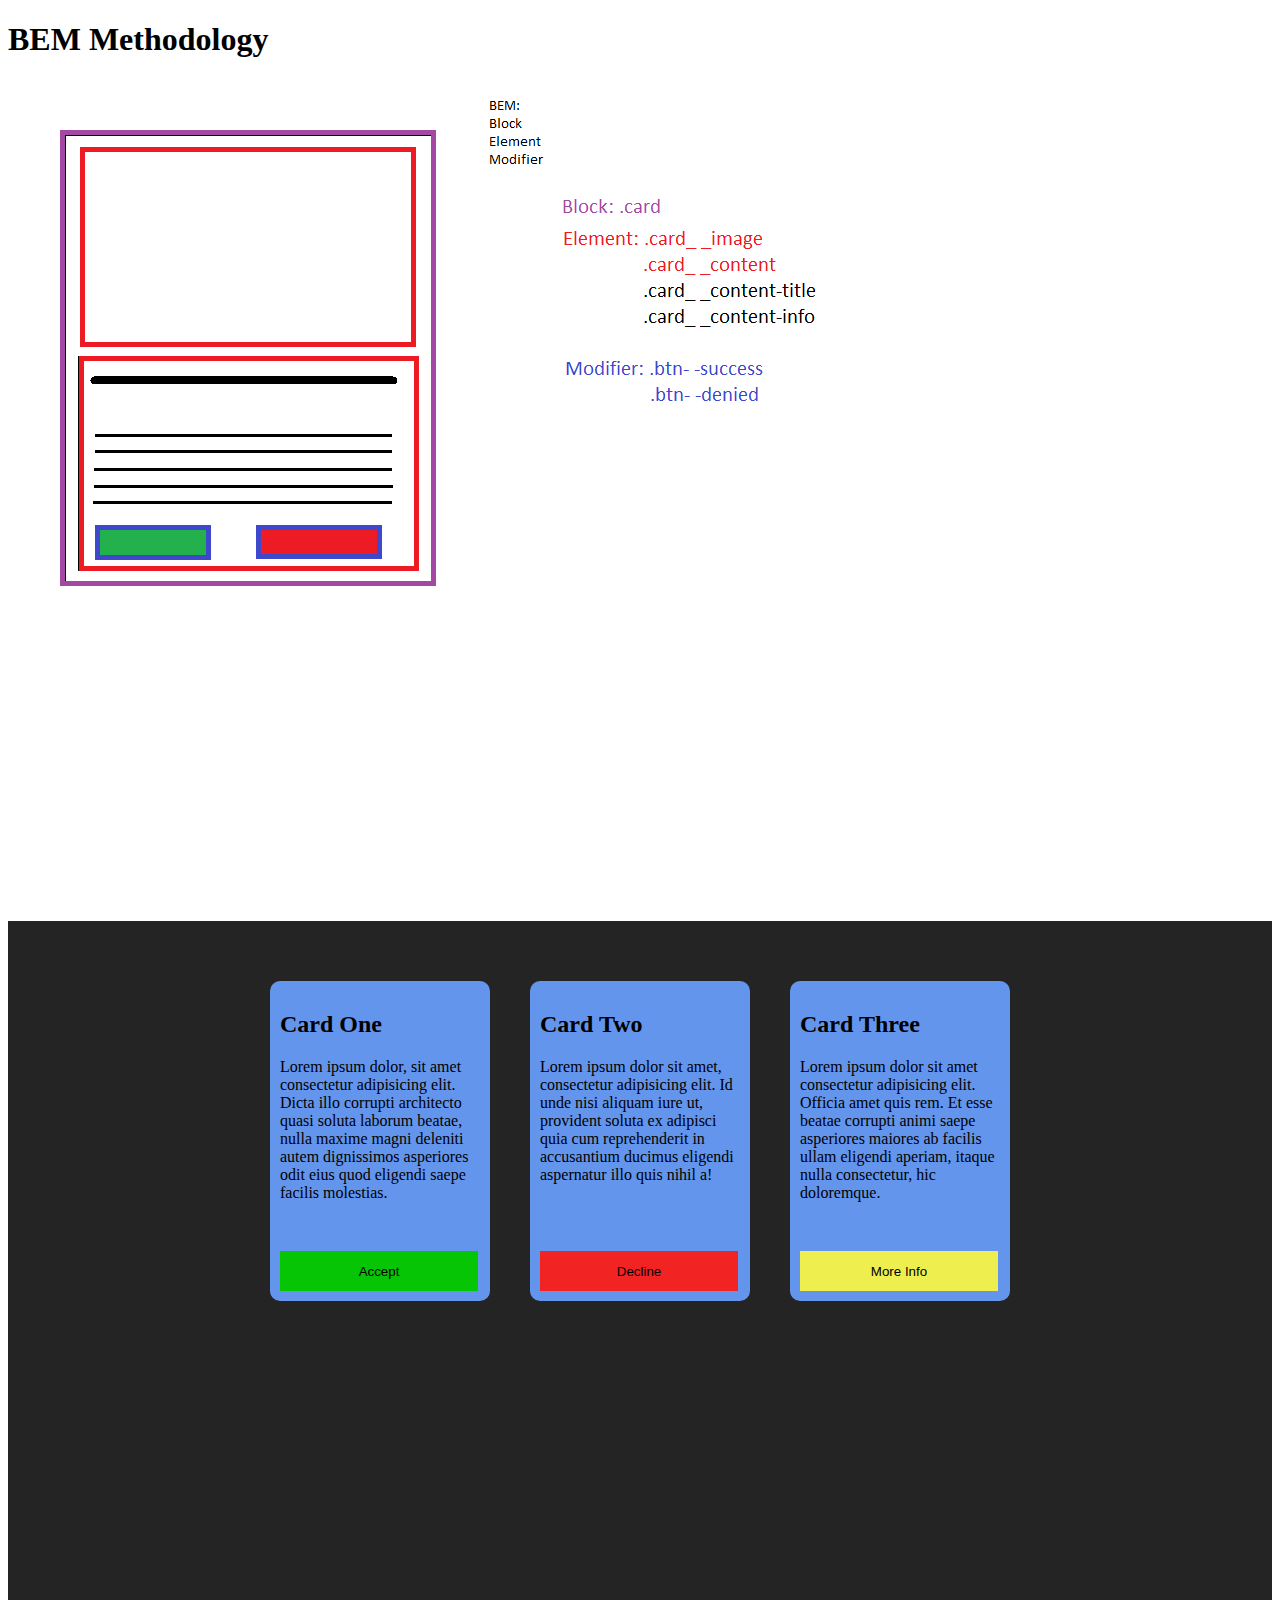
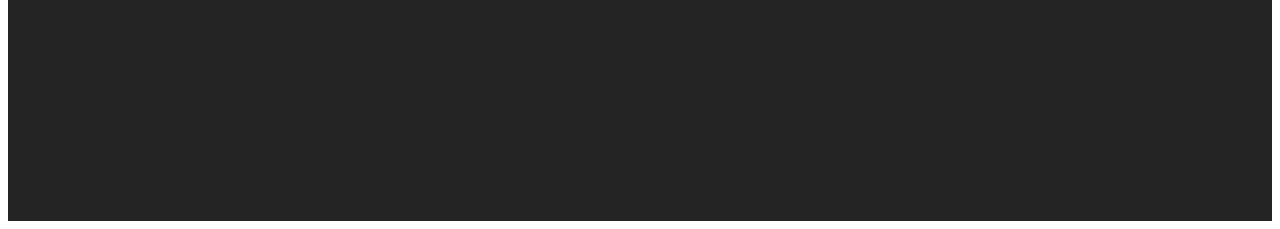
<file: BEM-test/index.html>
<!DOCTYPE html>
<html>
    <head>
        <meta charset="UTF-8">
        <meta name="viewport" content="width=device-width, initial-scale=1.0">
        <link rel="stylesheet" href="styles/index.css">
        <title>card</title>
    </head>
    <body>
        <header>
            <h1>BEM Methodology</h1>
            <img src="images/BEM.png">
        </header>
    <main>
        <div class="container">
            <div class="card">
                <div class="card__content">
                    <h2 class="card__title">Card One</h2>
                    <p class="card__info">Lorem ipsum dolor, sit amet consectetur adipisicing elit. Dicta illo corrupti architecto quasi soluta laborum beatae, nulla maxime magni deleniti autem dignissimos asperiores odit eius quod eligendi saepe facilis molestias.</p>
                    <button class="btn btn--success">Accept</button>
                </div>
            </div>
            <div class="card">
                <div class="card__content">
                    <h2 class="card__title">Card Two</h2>
                    <p class="card__info">Lorem ipsum dolor sit amet, consectetur adipisicing elit. Id unde nisi aliquam iure ut, provident soluta ex adipisci quia cum reprehenderit in accusantium ducimus eligendi aspernatur illo quis nihil a!</p>
                    <button class="btn btn--decline">Decline</button>
                </div>
            </div>
            <div class="card">
                <div class="card__content">
                    <h2 class="card__title">Card Three</h2>
                    <p class="card__info">Lorem ipsum dolor sit amet consectetur adipisicing elit. Officia amet quis rem. Et esse beatae corrupti animi saepe asperiores maiores ab facilis ullam eligendi aperiam, itaque nulla consectetur, hic doloremque.</p>
                    <button class="btn">More Info</button>
                </div>    
            </div>    
        </div>
    </main>
</body>
</html>
</file>
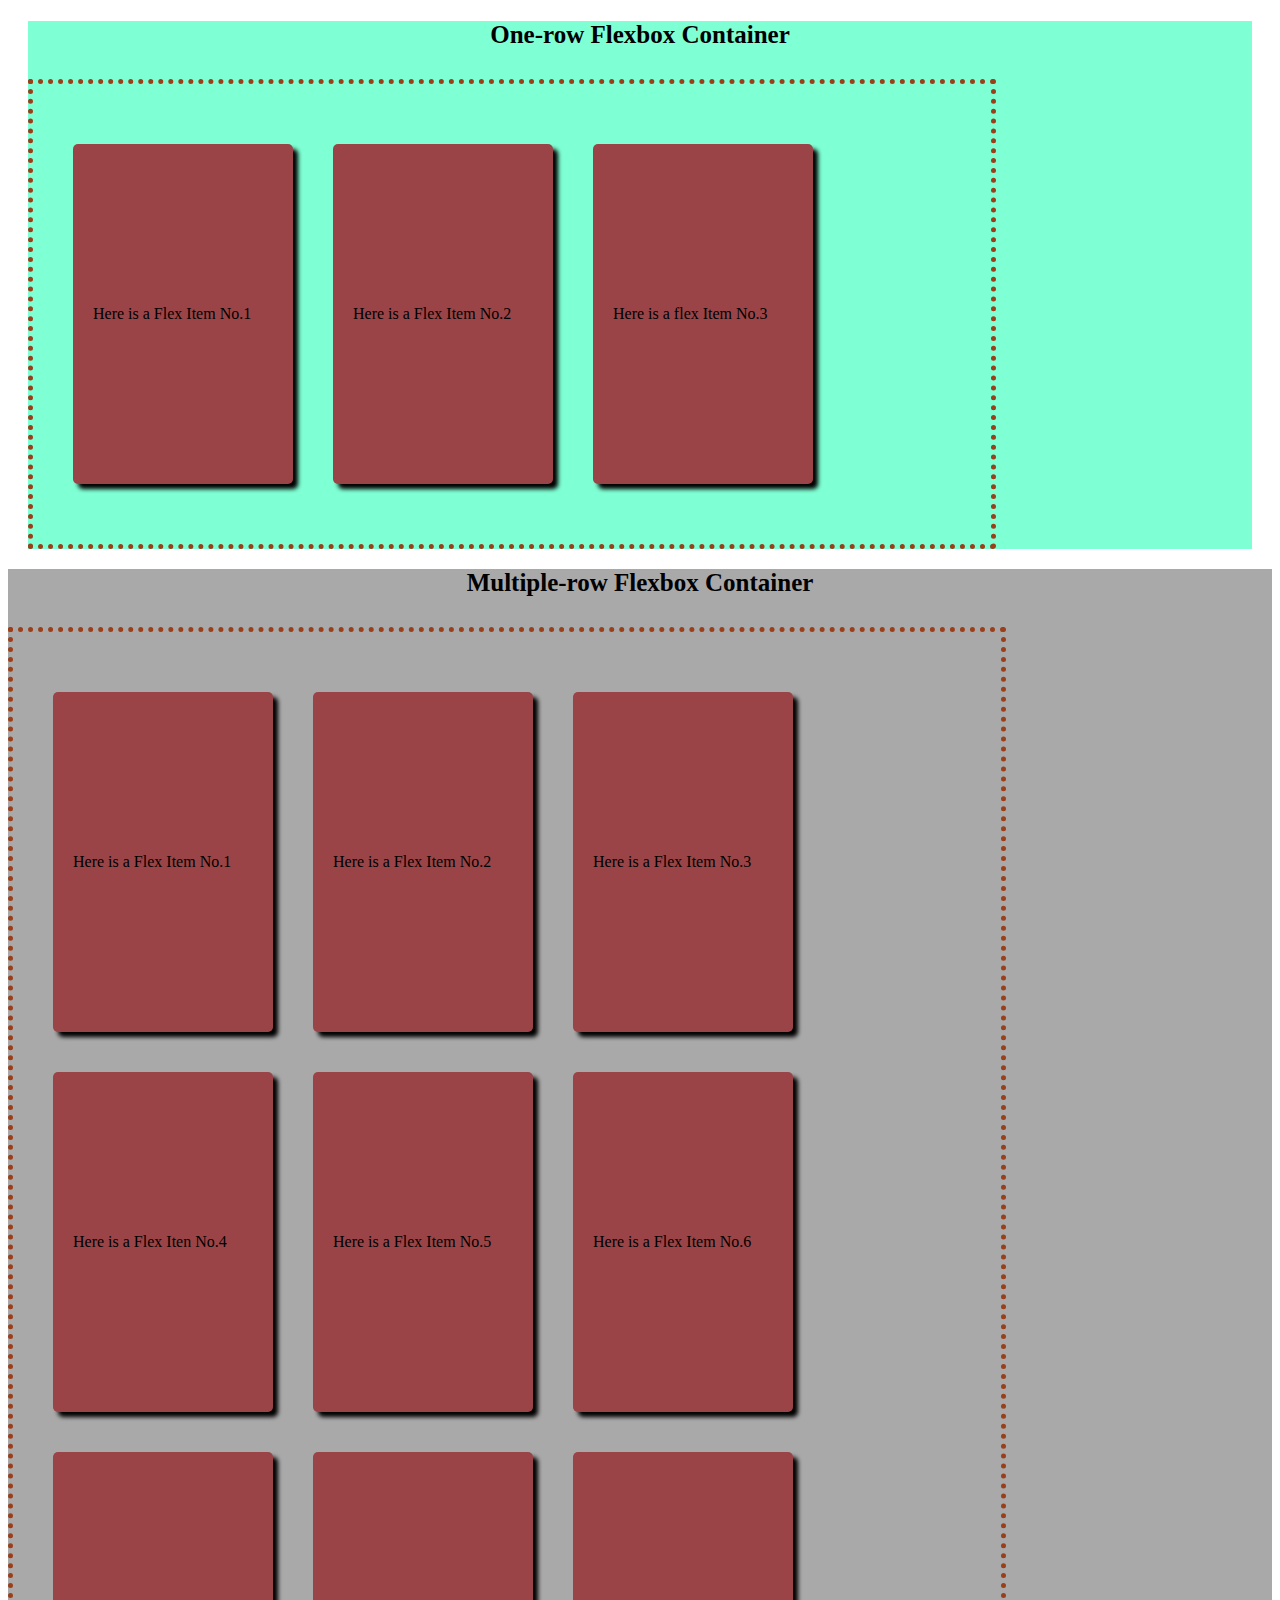
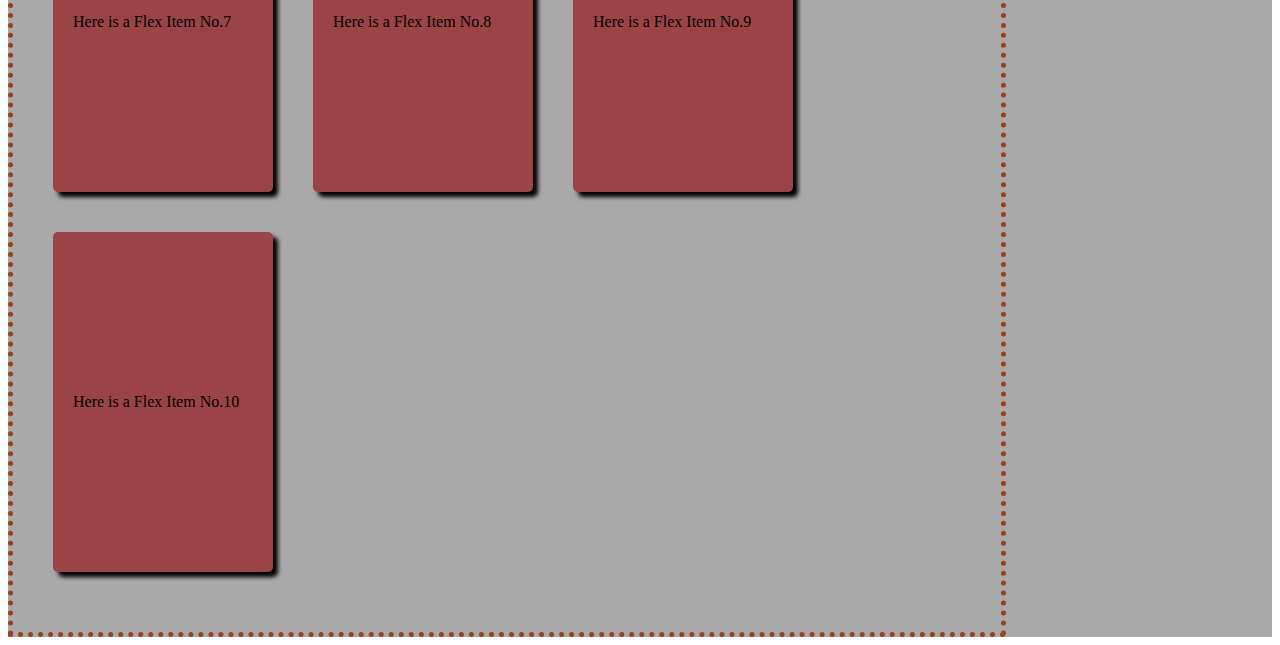
<file: Flexbox-test/index.html>
<!DOCTYPE html>
<html lang="en">
    <head>
        <meta charset="UTF-8">
        <link rel="stylesheet" href="styles/index.css">
        <title>Flexbox</title>
    </head>
    <body>
        <header>
            <div class="flex__exemple">
                <h2 class="flex__heading">One-row Flexbox Container</h2>
                <div class="container">
                    <div class="card first">Here is a Flex Item No.1</div>
                    <div class="card middle">Here is a Flex Item No.2</div>
                    <div class="card last">Here is a flex Item No.3</div>
                </div>
           </div>
        </header>
        <main>
            <div class="flex__exemple__second">
               <h1 class="flex__heading">Multiple-row Flexbox Container</h1>
               <div class="container large">
                    <div class="card one">Here is a Flex Item No.1</div>
                    <div class="card two">Here is a Flex Item No.2</div>
                    <div class="card third">Here is a Flex Item No.3</div>
                    <div class="card fourth">Here is a Flex Iten No.4</div>
                    <div class="card five">Here is a Flex Item No.5</div>
                    <div class="card six">Here is a Flex Item No.6</div>
                    <div class="card seven">Here is a Flex Item No.7</div>
                    <div class="card eight">Here is a Flex Item No.8</div>
                    <div class="card nine">Here is a Flex Item No.9</div>
                    <div class="card ten">Here is a Flex Item No.10</div>
              </div>
            </div>
        </main>    
    </body>
</html>
</file>
<file: BEM-test/styles/index.css>
header {
    height: 100vh;
}

main {
    height: 100vh;
    background-color: rgb(36, 36, 36);
}

.container {
    display: flex;
    justify-content: center;
    align-items: center;
    padding: 40px 20px; 

}

.card {
    max-width: 200px;
    min-height: 300px;
    background-color: cornflowerblue;
    border-radius: 10px;
    margin: 20px;
    padding: 10px;
    display: flex;
    position: relative;
}

.btn {
    position: absolute;
    justify-content: center;
    bottom: 10px;
    width: 90%;
    height: 40px;
    border: none;
    background-color: rgb(238, 238, 79);
}

.btn--success {
    background-color: rgb(5, 197, 5);
}

.btn--decline {
    background-color: rgb(241, 35, 35);
}
</file>
<file: Flexbox-test/styles/index.css>
header {
    background-color: aquamarine;
    position: relative;
    margin: 20px;
    text-align: center;
}

main {
    position: relative;
    background-color: darkgrey;
}

.flex__example {
    height: 100vh; 
    background-color: rgb(141, 134, 206);
    display: flex;
    flex-direction: column;
    justify-content: center;
    align-items: center;
}

.flex__heading {
    font-size: 25px;
    margin-bottom: 30px;
    text-align: center;
}

.container {
    border: 5px dotted rgb(155, 63, 26);
    position: relative;
    width: 75%;
    min-height: 50%;
    padding: 40px 20px;
    display: flex;
}

.card {
    background: #9b4447;
    box-shadow: 5px 5px 4px black;
    border-radius: 5px;
    max-width: 200px;
    min-height: 300px;
    left: 781px;
    top: 200px;
    display: flex;
    justify-content: left;
    align-items: center;
    flex-basis: 180px;
    margin: 20px;
    padding: 20px;
}

.first {
    order: 2px;
}

.last {
    order:2px;
}

.large {
    flex-wrap: wrap;
    min-height: 50%;
}
</file>
